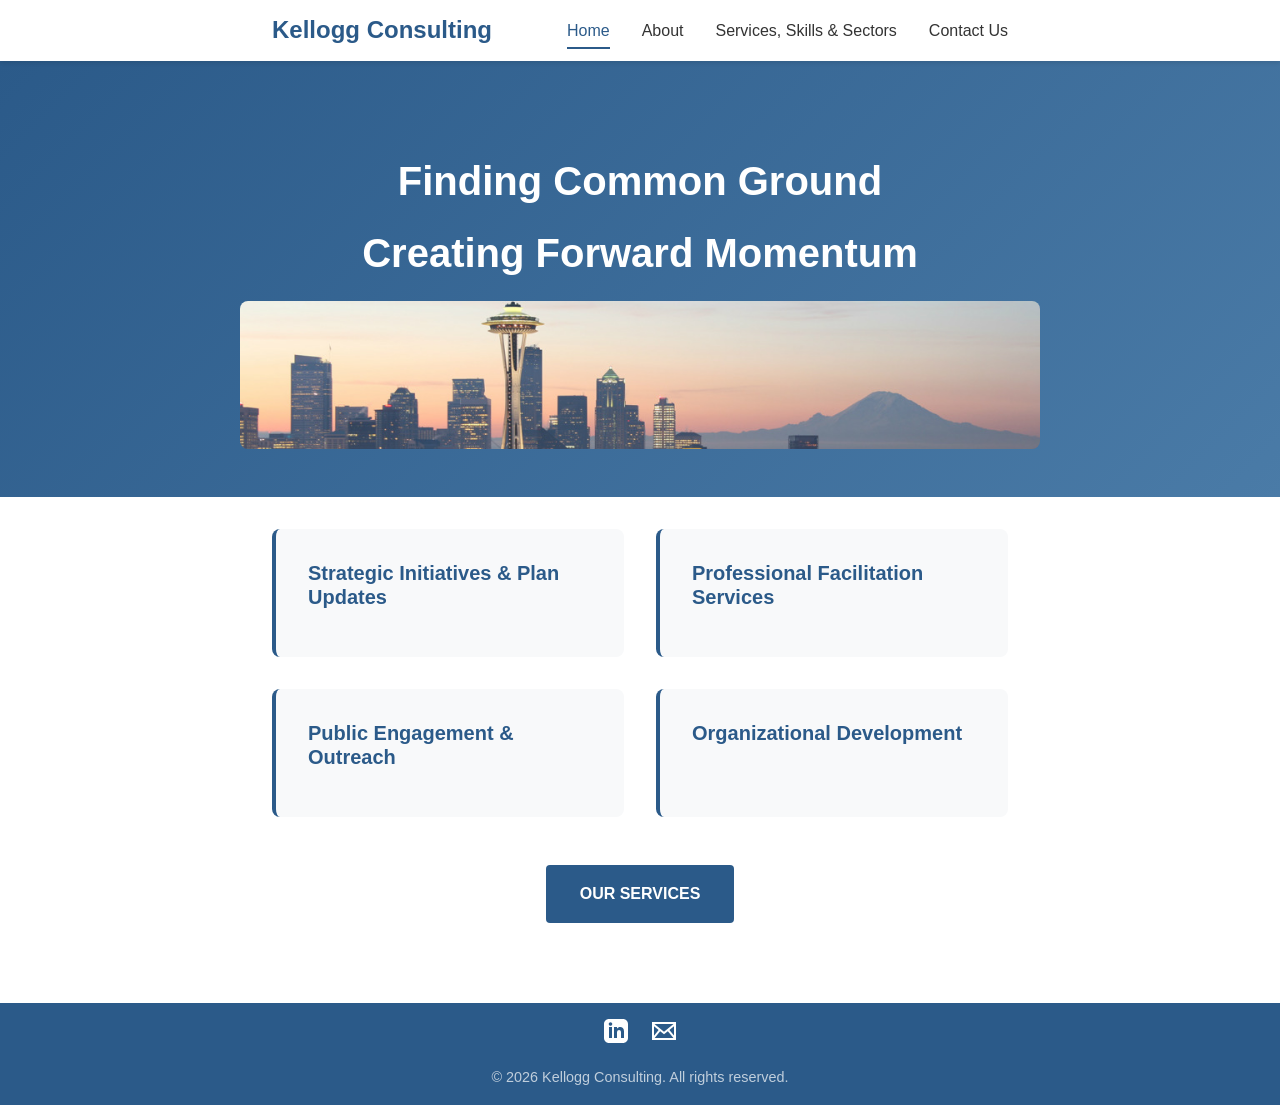
<file: index.html>
<!DOCTYPE html>
<html lang="en">
<head>
    <meta charset="UTF-8">
    <meta name="viewport" content="width=device-width, initial-scale=1.0">
    <meta name="description" content="Kellogg Consulting - Strategic Initiatives, Professional Facilitation, and Public Engagement Services">
    <title>Kellogg Consulting - Home</title>
    <link rel="stylesheet" href="css/style.css">
</head>
<body>
    <header>
        <nav class="navbar">
            <div class="container">
                <div class="nav-brand">
                    <h1>Kellogg Consulting</h1>
                </div>
                <ul class="nav-menu">
                    <li><a href="index.html" class="active">Home</a></li>
                    <li><a href="about.html">About</a></li>
                    <li><a href="services.html">Services, Skills & Sectors</a></li>
                    <li><a href="contact.html">Contact Us</a></li>
                </ul>
            </div>
        </nav>
    </header>
    <main>
        <section class="hero">
            <div class="hero-content">
                <h2>Finding Common Ground</h2>
                <h2>Creating Forward Momentum</h2>
                <div class="decorative-bar">
                    <img src="images/skyline.jpg" alt="" role="presentation">
                </div>
            </div>
        </section>

        <section class="services-overview">
            <div class="container">
                <div class="services-grid">
                    <div class="service-card">
                        <h3>Strategic Initiatives & Plan Updates</h3>
                    </div>
                    <div class="service-card">
                        <h3>Professional Facilitation Services</h3>
                    </div>
                    <div class="service-card">
                        <h3>Public Engagement & Outreach</h3>
                    </div>
                    <div class="service-card">
                        <h3>Organizational Development</h3>
                    </div>
                </div>
                <div class="cta-link">
                    <a href="services.html" class="btn btn-primary">OUR SERVICES</a>
                </div>
            </div>
        </section>
    </main>

    <footer>
        <div class="container">
            <div class="footer-content">
                <div class="footer-links">
                    <a href="https://www.linkedin.com/in/tamiekellogg" target="_blank" rel="noopener" aria-label="LinkedIn">
                        <svg width="24" height="24" viewBox="0 0 24 24" fill="currentColor">
                            <path d="M19 0h-14c-2.761 0-5 2.239-5 5v14c0 2.761 2.239 5 5 5h14c2.762 0 5-2.239 5-5v-14c0-2.761-2.238-5-5-5zm-11 19h-3v-11h3v11zm-1.5-12.268c-.966 0-1.75-.79-1.75-1.764s.784-1.764 1.75-1.764 1.75.79 1.75 1.764-.783 1.764-1.75 1.764zm13.5 12.268h-3v-5.604c0-3.368-4-3.113-4 0v5.604h-3v-11h3v1.765c1.396-2.586 7-2.777 7 2.476v6.759z"/>
                        </svg>
                    </a>
                    <a href="mailto:tamie@tamiekellogg.com" aria-label="Email">
                        <svg width="24" height="24" viewBox="0 0 24 24" fill="currentColor">
                            <path d="M0 3v18h24v-18h-24zm6.623 7.929l-4.623 5.712v-9.458l4.623 3.746zm-4.141-5.929h19.035l-9.517 7.713-9.518-7.713zm5.694 7.188l3.824 3.099 3.83-3.104 5.612 6.817h-18.779l5.513-6.812zm9.208-1.264l4.616-3.741v9.348l-4.616-5.607z"/>
                        </svg>
                    </a>
                </div>
                <p>&copy; 2026 Kellogg Consulting. All rights reserved.</p>
            </div>
        </div>
    </footer>
</body>
</html>
</file>
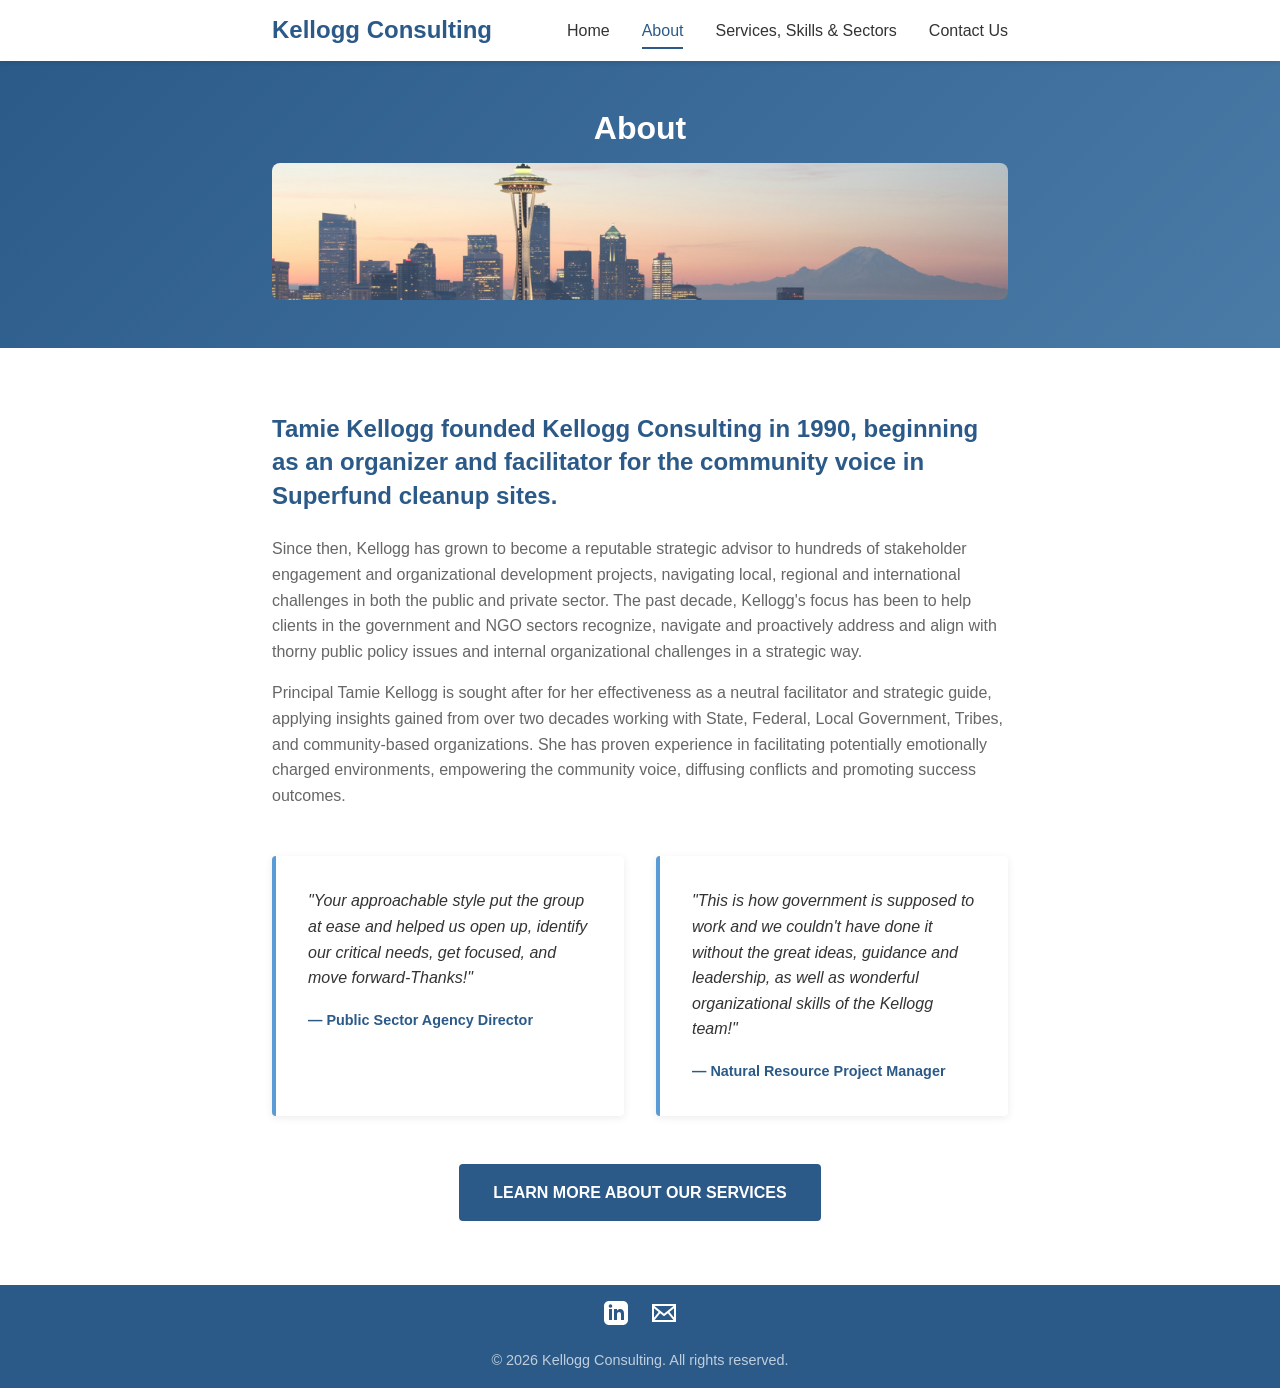
<file: about.html>
<!DOCTYPE html>
<html lang="en">
<head>
    <meta charset="UTF-8">
    <meta name="viewport" content="width=device-width, initial-scale=1.0">
    <meta name="description" content="About Tamie Kellogg and Kellogg Consulting - Over 30 years of strategic facilitation and organizational development">
    <title>About - Kellogg Consulting</title>
    <link rel="stylesheet" href="css/style.css">
</head>
<body>
    <header>
        <nav class="navbar">
            <div class="container">
                <div class="nav-brand">
                    <h1>Kellogg Consulting</h1>
                </div>
                <ul class="nav-menu">
                    <li><a href="index.html">Home</a></li>
                    <li><a href="about.html" class="active">About</a></li>
                    <li><a href="services.html">Services, Skills & Sectors</a></li>
                    <li><a href="contact.html">Contact Us</a></li>
                </ul>
            </div>
        </nav>
    </header>

    <main>
        <section class="page-header">
            <div class="container">
                <h2>About</h2>
                <div class="decorative-bar">
                    <img src="images/skyline.jpg" alt="" role="presentation">
                </div>
            </div>
        </section>

        <section class="about-content">
            <div class="container">
                <div class="about-main">
                    <h3>Tamie Kellogg founded Kellogg Consulting in 1990, beginning as an organizer and facilitator for the community voice in Superfund cleanup sites. </h3>
                    
                    <p>Since then, Kellogg has grown to become a reputable strategic advisor to hundreds of stakeholder engagement and organizational development projects, navigating local, regional and international challenges in both the public and private sector. The past decade, Kellogg's focus has been to help clients in the government and NGO sectors recognize, navigate and proactively address and align with thorny public policy issues and internal organizational challenges in a strategic way.</p>

                    <p>Principal Tamie Kellogg is sought after for her effectiveness as a neutral facilitator and strategic guide, applying insights gained from over two decades working with State, Federal, Local Government, Tribes, and community-based organizations. She has proven experience in facilitating potentially emotionally charged environments, empowering the community voice, diffusing conflicts and promoting success outcomes.</p>
                </div>

                <div class="testimonials">
                    <div class="testimonial">
                        <blockquote>
                            <p>"Your approachable style put the group at ease and helped us open up, identify our critical needs, get focused, and move forward-Thanks!"</p>
                            <cite>— Public Sector Agency Director</cite>
                        </blockquote>
                    </div>
                    <div class="testimonial">
                        <blockquote>
                            <p>"This is how government is supposed to work and we couldn't have done it without the great ideas, guidance and leadership, as well as wonderful organizational skills of the Kellogg team!"</p>
                            <cite>— Natural Resource Project Manager</cite>
                        </blockquote>
                    </div>
                </div>

                <div class="cta-link">
                    <a href="services.html" class="btn btn-primary">LEARN MORE ABOUT OUR SERVICES</a>
                </div>
            </div>
        </section>
    </main>

    <footer>
        <div class="container">
            <div class="footer-content">
                <div class="footer-links">
                    <a href="https://www.linkedin.com/in/tamiekellogg" target="_blank" rel="noopener" aria-label="LinkedIn">
                        <svg width="24" height="24" viewBox="0 0 24 24" fill="currentColor">
                            <path d="M19 0h-14c-2.761 0-5 2.239-5 5v14c0 2.761 2.239 5 5 5h14c2.762 0 5-2.239 5-5v-14c0-2.761-2.238-5-5-5zm-11 19h-3v-11h3v11zm-1.5-12.268c-.966 0-1.75-.79-1.75-1.764s.784-1.764 1.75-1.764 1.75.79 1.75 1.764-.783 1.764-1.75 1.764zm13.5 12.268h-3v-5.604c0-3.368-4-3.113-4 0v5.604h-3v-11h3v1.765c1.396-2.586 7-2.777 7 2.476v6.759z"/>
                        </svg>
                    </a>
                    <a href="mailto:tamie@tamiekellogg.com" aria-label="Email">
                        <svg width="24" height="24" viewBox="0 0 24 24" fill="currentColor">
                            <path d="M0 3v18h24v-18h-24zm6.623 7.929l-4.623 5.712v-9.458l4.623 3.746zm-4.141-5.929h19.035l-9.517 7.713-9.518-7.713zm5.694 7.188l3.824 3.099 3.83-3.104 5.612 6.817h-18.779l5.513-6.812zm9.208-1.264l4.616-3.741v9.348l-4.616-5.607z"/>
                        </svg>
                    </a>
                </div>
                <p>&copy; 2026 Kellogg Consulting. All rights reserved.</p>
            </div>
        </div>
    </footer>
</body>
</html>
</file>
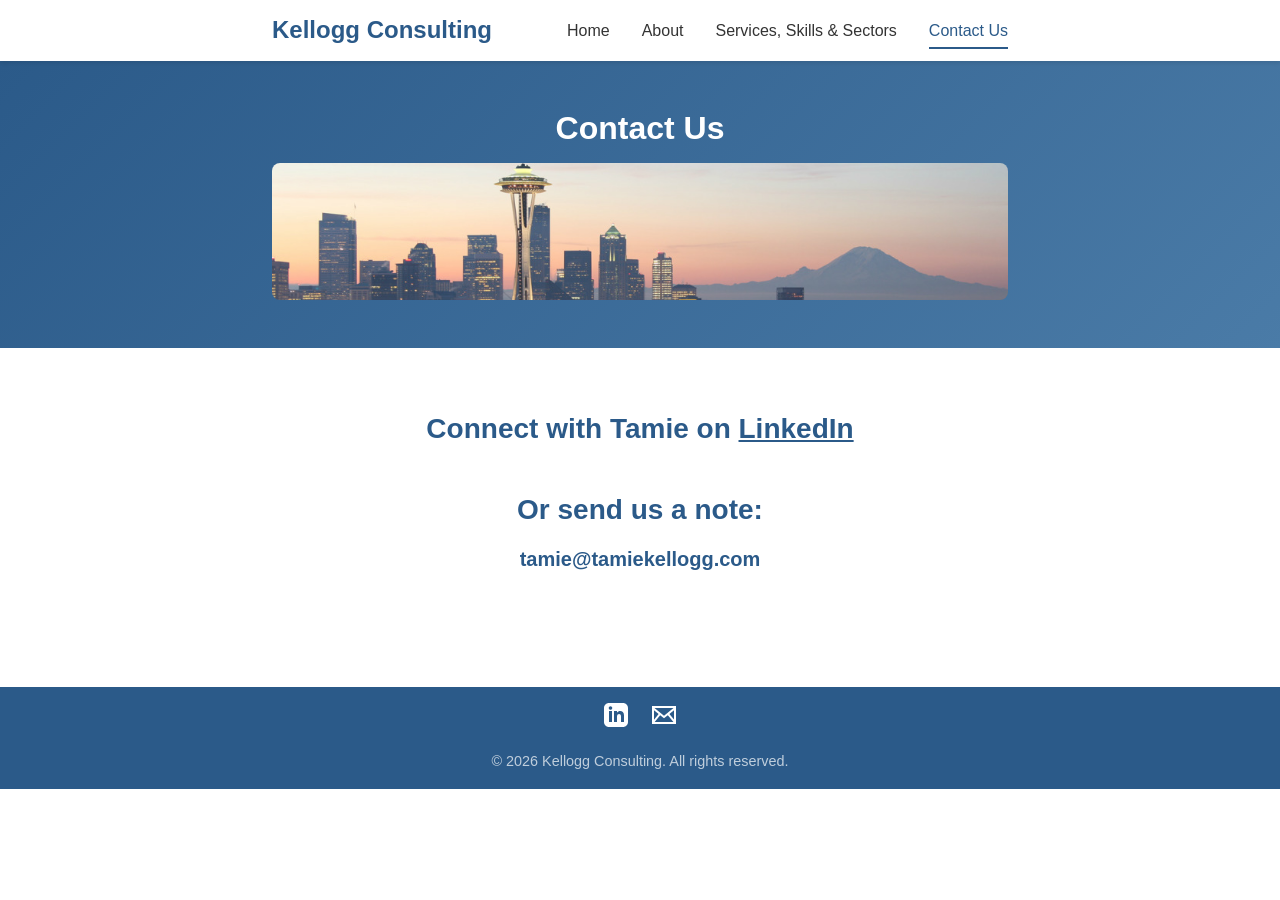
<file: contact.html>
<!DOCTYPE html>
<html lang="en">
<head>
    <meta charset="UTF-8">
    <meta name="viewport" content="width=device-width, initial-scale=1.0">
    <meta name="description" content="Contact Kellogg Consulting - Connect with Tamie Kellogg on LinkedIn or via email">
    <title>Contact Us - Kellogg Consulting</title>
    <link rel="stylesheet" href="css/style.css">
</head>
<body>
    <header>
        <nav class="navbar">
            <div class="container">
                <div class="nav-brand">
                    <h1>Kellogg Consulting</h1>
                </div>
                <ul class="nav-menu">
                    <li><a href="index.html">Home</a></li>
                    <li><a href="about.html">About</a></li>
                    <li><a href="services.html">Services, Skills & Sectors</a></li>
                    <li><a href="contact.html" class="active">Contact Us</a></li>
                </ul>
            </div>
        </nav>
    </header>

    <main>
        <section class="page-header">
            <div class="container">
                <h2>Contact Us</h2>
                <div class="decorative-bar">
                    <img src="images/skyline.jpg" alt="" role="presentation">
                </div>
            </div>
        </section>

        <section class="contact-content">
            <div class="container">
                <div class="contact-section">
                    <h3>Connect with Tamie on <a href="https://www.linkedin.com/in/tamiekellogg" target="_blank" rel="noopener">LinkedIn</a></h3>
                </div>

                <div class="contact-section">
                    <h3>Or send us a note:</h3>
                    <p class="contact-email"><a href="mailto:tamie@tamiekellogg.com">tamie@tamiekellogg.com</a></p>
                </div>
            </div>
        </section>
    </main>

    <footer>
        <div class="container">
            <div class="footer-content">
                <div class="footer-links">
                    <a href="https://www.linkedin.com/in/tamiekellogg" target="_blank" rel="noopener" aria-label="LinkedIn">
                        <svg width="24" height="24" viewBox="0 0 24 24" fill="currentColor">
                            <path d="M19 0h-14c-2.761 0-5 2.239-5 5v14c0 2.761 2.239 5 5 5h14c2.762 0 5-2.239 5-5v-14c0-2.761-2.238-5-5-5zm-11 19h-3v-11h3v11zm-1.5-12.268c-.966 0-1.75-.79-1.75-1.764s.784-1.764 1.75-1.764 1.75.79 1.75 1.764-.783 1.764-1.75 1.764zm13.5 12.268h-3v-5.604c0-3.368-4-3.113-4 0v5.604h-3v-11h3v1.765c1.396-2.586 7-2.777 7 2.476v6.759z"/>
                        </svg>
                    </a>
                    <a href="mailto:tamie@tamiekellogg.com" aria-label="Email">
                        <svg width="24" height="24" viewBox="0 0 24 24" fill="currentColor">
                            <path d="M0 3v18h24v-18h-24zm6.623 7.929l-4.623 5.712v-9.458l4.623 3.746zm-4.141-5.929h19.035l-9.517 7.713-9.518-7.713zm5.694 7.188l3.824 3.099 3.83-3.104 5.612 6.817h-18.779l5.513-6.812zm9.208-1.264l4.616-3.741v9.348l-4.616-5.607z"/>
                        </svg>
                    </a>
                </div>
                <p>&copy; 2026 Kellogg Consulting. All rights reserved.</p>
            </div>
        </div>
    </footer>
</body>
</html>
</file>
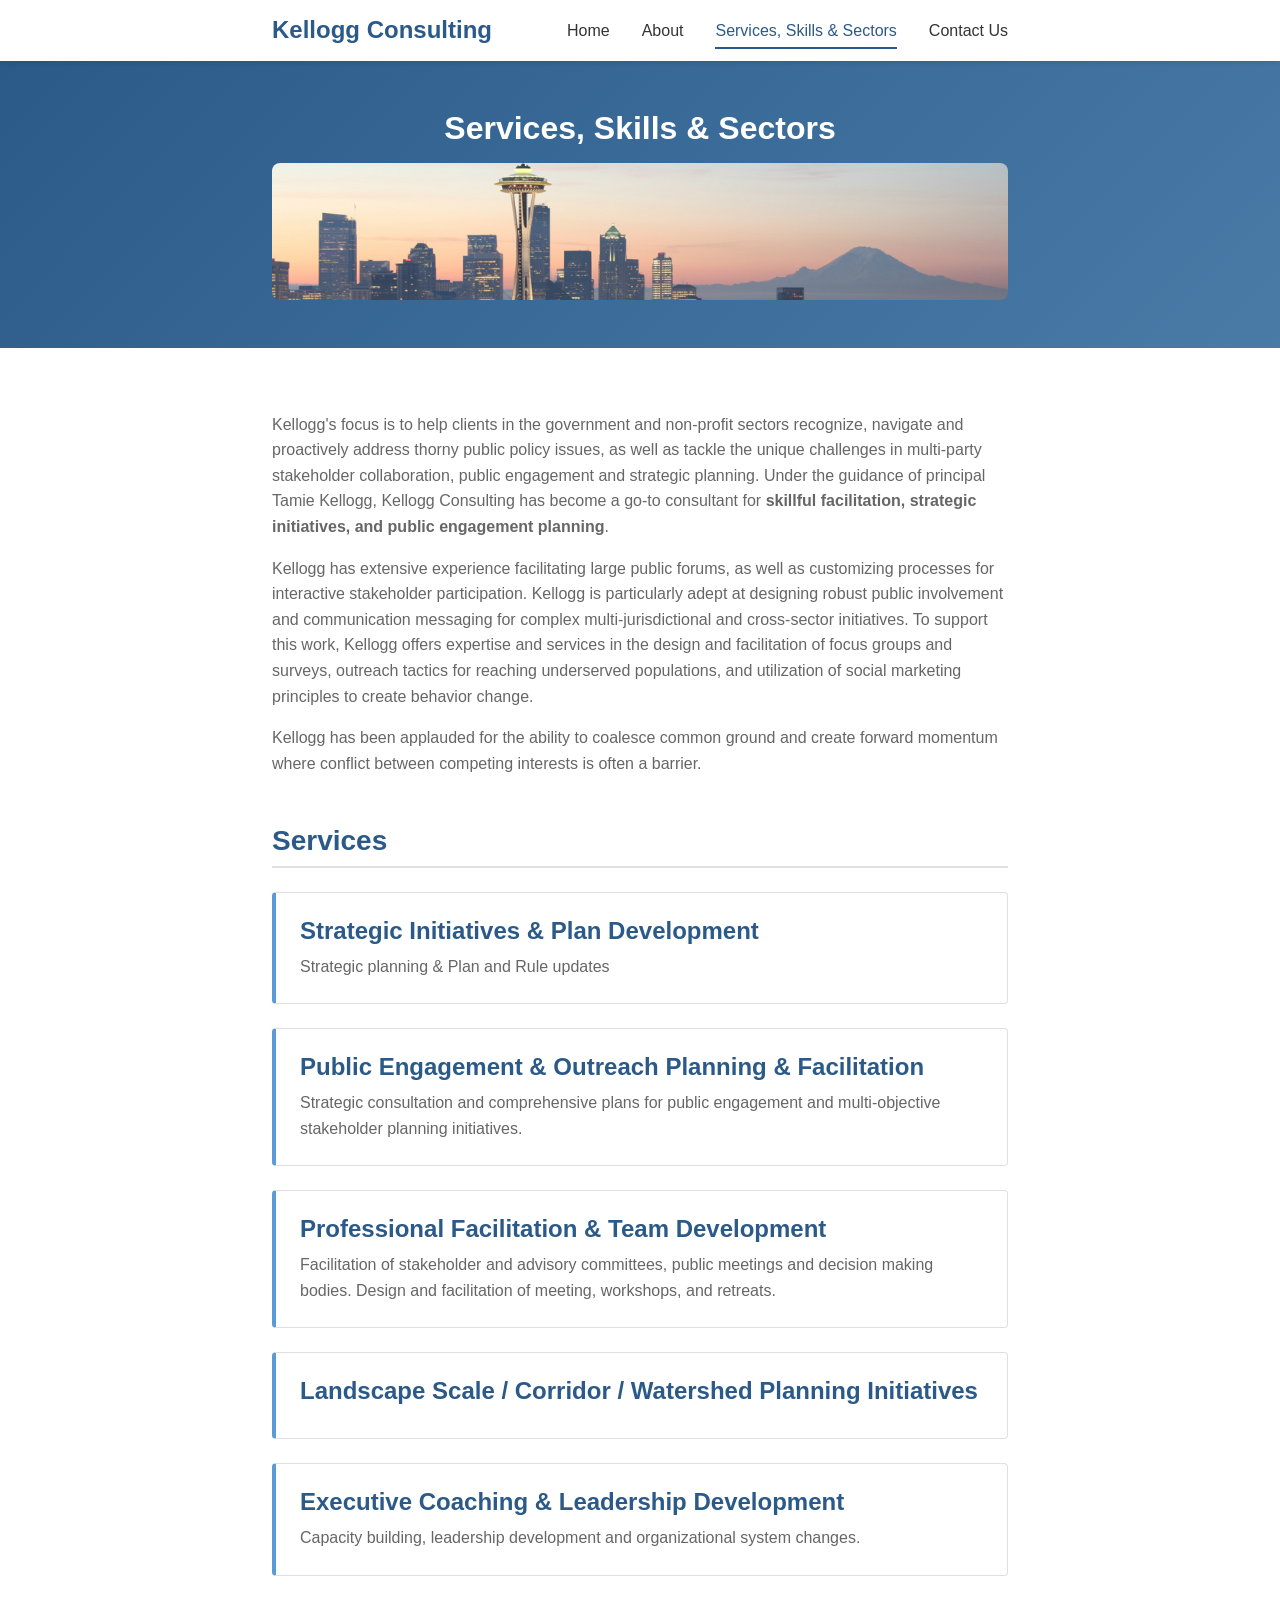
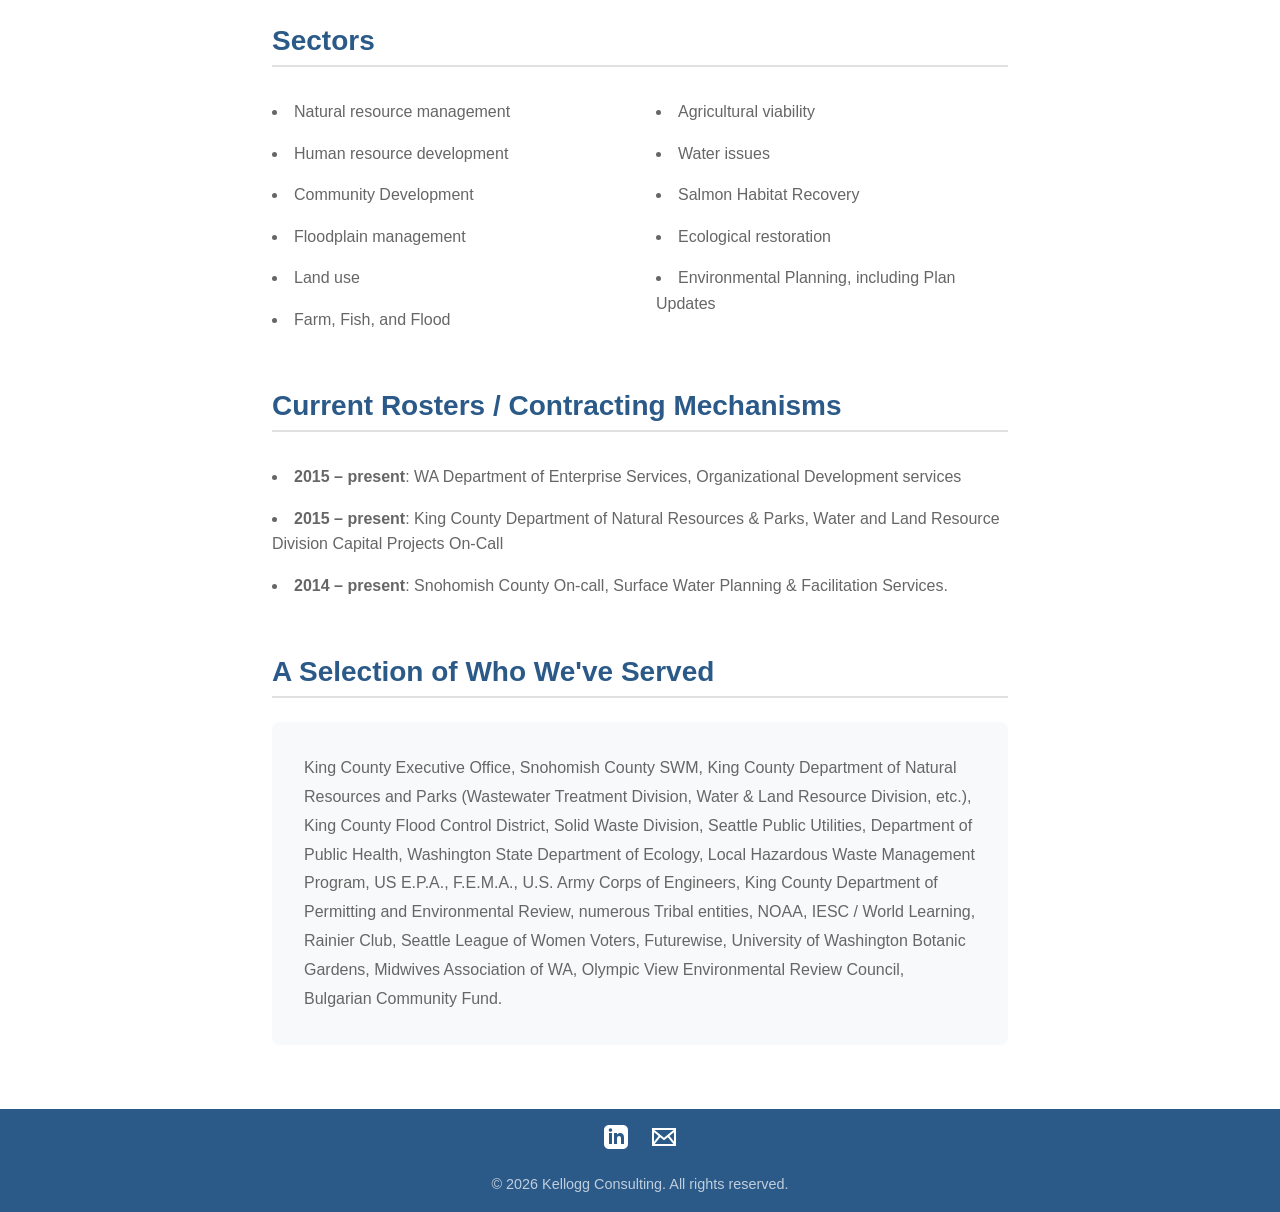
<file: services.html>
<!DOCTYPE html>
<html lang="en">
<head>
    <meta charset="UTF-8">
    <meta name="viewport" content="width=device-width, initial-scale=1.0">
    <meta name="description" content="Kellogg Consulting Services - Strategic planning, facilitation, public engagement, and organizational development">
    <title>Services, Skills & Sectors - Kellogg Consulting</title>
    <link rel="stylesheet" href="css/style.css">
</head>
<body>
    <header>
        <nav class="navbar">
            <div class="container">
                <div class="nav-brand">
                    <h1>Kellogg Consulting</h1>
                </div>
                <ul class="nav-menu">
                    <li><a href="index.html">Home</a></li>
                    <li><a href="about.html">About</a></li>
                    <li><a href="services.html" class="active">Services, Skills & Sectors</a></li>
                    <li><a href="contact.html">Contact Us</a></li>
                </ul>
            </div>
        </nav>
    </header>

    <main>
        <section class="page-header">
            <div class="container">
                <h2>Services, Skills & Sectors</h2>
                <div class="decorative-bar">
                    <img src="images/skyline.jpg" alt="" role="presentation">
                </div>
            </div>
        </section>

        <section class="services-detail">
            <div class="container">
                <p>Kellogg's focus is to help clients in the government and non-profit sectors recognize, navigate and proactively address thorny public policy issues, as well as tackle the unique challenges in multi-party stakeholder collaboration, public engagement and strategic planning. Under the guidance of principal Tamie Kellogg, Kellogg Consulting has become a go-to consultant for <b>skillful facilitation, strategic initiatives, and public engagement planning</b>.</p>

                <p>Kellogg has extensive experience facilitating large public forums, as well as customizing processes for interactive stakeholder participation. Kellogg is particularly adept at designing robust public involvement and communication messaging for complex multi-jurisdictional and cross-sector initiatives. To support this work, Kellogg offers expertise and services in the design and facilitation of focus groups and surveys, outreach tactics for reaching underserved populations, and utilization of social marketing principles to create behavior change.</p>

                <p>Kellogg has been applauded for the ability to coalesce common ground and create forward momentum where conflict between competing interests is often a barrier.</p>

                <h3>Services</h3>
                <div class="services-list">
                    <div class="service-item">
                        <h4>Strategic Initiatives & Plan Development</h4>
                        <p>Strategic planning & Plan and Rule updates</p>
                    </div>
                    <div class="service-item">
                        <h4>Public Engagement & Outreach Planning & Facilitation</h4>
                        <p>Strategic consultation and comprehensive plans for public engagement and multi-objective stakeholder planning initiatives.</p>
                    </div>
                    <div class="service-item">
                        <h4>Professional Facilitation & Team Development</h4>
                        <p>Facilitation of stakeholder and advisory committees, public meetings and decision making bodies. Design and facilitation of meeting, workshops, and retreats.</p>
                    </div>
                    <div class="service-item">
                        <h4>Landscape Scale / Corridor / Watershed Planning Initiatives</h4>
                    </div>
                    <div class="service-item">
                        <h4>Executive Coaching & Leadership Development</h4>
                        <p>Capacity building, leadership development and organizational system changes.</p>
                    </div>
                </div>

                <h3>Sectors</h3>
                <div class="sectors-grid">
                    <ul class="sectors-column">
                        <li>Natural resource management</li>
                        <li>Human resource development</li>
                        <li>Community Development</li>
                        <li>Floodplain management</li>
                        <li>Land use</li>
                        <li>Farm, Fish, and Flood</li>
                    </ul>
                    <ul class="sectors-column">
                        <li>Agricultural viability</li>
                        <li>Water issues</li>
                        <li>Salmon Habitat Recovery</li>
                        <li>Ecological restoration</li>
                        <li>Environmental Planning, including Plan Updates</li>
                    </ul>
                </div>

                <h3>Current Rosters / Contracting Mechanisms</h3>
                <ul class="rosters-list">
                    <li><b>2015 – present</b>: WA Department of Enterprise Services, Organizational Development services</li>
                    <li><b>2015 – present</b>: King County Department of Natural Resources & Parks, Water and Land Resource Division Capital Projects On-Call</li>
                    <li><b>2014 – present</b>: Snohomish County On-call, Surface Water Planning & Facilitation Services.</li>
                </ul>

                <h3>A Selection of Who We've Served</h3>
                <div class="clients-text">
                    <p>King County Executive Office, Snohomish County SWM, King County Department of Natural Resources and Parks (Wastewater Treatment Division, Water & Land Resource Division, etc.), King County Flood Control District, Solid Waste Division, Seattle Public Utilities, Department of Public Health, Washington State Department of Ecology, Local Hazardous Waste Management Program, US E.P.A., F.E.M.A., U.S. Army Corps of Engineers, King County Department of Permitting and Environmental Review, numerous Tribal entities, NOAA, IESC / World Learning, Rainier Club, Seattle League of Women Voters, Futurewise, University of Washington Botanic Gardens, Midwives Association of WA, Olympic View Environmental Review Council, Bulgarian Community Fund.</p>
                </div>
            </div>
        </section>
    </main>

    <footer>
        <div class="container">
            <div class="footer-content">
                <div class="footer-links">
                    <a href="https://www.linkedin.com/in/tamiekellogg" target="_blank" rel="noopener" aria-label="LinkedIn">
                        <svg width="24" height="24" viewBox="0 0 24 24" fill="currentColor">
                            <path d="M19 0h-14c-2.761 0-5 2.239-5 5v14c0 2.761 2.239 5 5 5h14c2.762 0 5-2.239 5-5v-14c0-2.761-2.238-5-5-5zm-11 19h-3v-11h3v11zm-1.5-12.268c-.966 0-1.75-.79-1.75-1.764s.784-1.764 1.75-1.764 1.75.79 1.75 1.764-.783 1.764-1.75 1.764zm13.5 12.268h-3v-5.604c0-3.368-4-3.113-4 0v5.604h-3v-11h3v1.765c1.396-2.586 7-2.777 7 2.476v6.759z"/>
                        </svg>
                    </a>
                    <a href="mailto:tamie@tamiekellogg.com" aria-label="Email">
                        <svg width="24" height="24" viewBox="0 0 24 24" fill="currentColor">
                            <path d="M0 3v18h24v-18h-24zm6.623 7.929l-4.623 5.712v-9.458l4.623 3.746zm-4.141-5.929h19.035l-9.517 7.713-9.518-7.713zm5.694 7.188l3.824 3.099 3.83-3.104 5.612 6.817h-18.779l5.513-6.812zm9.208-1.264l4.616-3.741v9.348l-4.616-5.607z"/>
                        </svg>
                    </a>
                </div>
                <p>&copy; 2026 Kellogg Consulting. All rights reserved.</p>
            </div>
        </div>
    </footer>
</body>
</html>
</file>
<file: css/style.css>
/* ===================================
   Kellogg Consulting - Main Stylesheet
   =================================== */

/* CSS Variables for Brand Colors */
:root {
    --primary-blue: #2b5a89;
    --secondary-blue: #4a7ba7;
    --light-blue: #6fa3d0;
    --dark-blue: #1a3a5c;
    --accent-blue: #5b9bd5;
    --text-dark: #333333;
    --text-light: #666666;
    --background-light: #f8f9fa;
    --white: #ffffff;
    --border-color: #e0e0e0;
}

/* Reset and Base Styles */
* {
    margin: 0;
    padding: 0;
    box-sizing: border-box;
}

html {
    font-size: 16px;
    scroll-behavior: smooth;
}

body {
    font-family: -apple-system, BlinkMacSystemFont, 'Segoe UI', Roboto, 'Helvetica Neue', Arial, sans-serif;
    line-height: 1.6;
    color: var(--text-dark);
    background-color: var(--white);
}

/* Typography */
h1, h2, h3, h4, h5, h6 {
    line-height: 1.2;
    margin-bottom: 1rem;
    font-weight: 600;
    color: var(--dark-blue);
}

h1 { font-size: 2.5rem; }
h2 { font-size: 2rem; }
h3 { font-size: 1.75rem; }
h4 { font-size: 1.5rem; }
h5 { font-size: 1.25rem; }
h6 { font-size: 1rem; }

p {
    margin-bottom: 1rem;
    color: var(--text-light);
}

a {
    color: var(--primary-blue);
    text-decoration: none;
    transition: color 0.3s ease;
}

a:hover {
    color: var(--secondary-blue);
}

/* Container */
.container {
    max-width: 800px;
    margin: 0 auto;
    padding: 0 2rem;
}

/* Navigation */
.navbar {
    background-color: var(--white);
    box-shadow: 0 2px 4px rgba(0, 0, 0, 0.1);
    position: sticky;
    top: 0;
    z-index: 1000;
    padding: 1rem 0;
}

.navbar .container {
    display: flex;
    justify-content: space-between;
    align-items: center;
}

.nav-brand h1 {
    font-size: 1.5rem;
    color: var(--primary-blue);
    margin: 0;
}

.nav-menu {
    display: flex;
    list-style: none;
    gap: 2rem;
}

.nav-menu a {
    color: var(--text-dark);
    font-weight: 500;
    padding: 0.5rem 0;
    border-bottom: 2px solid transparent;
    transition: all 0.3s ease;
}

.nav-menu a:hover,
.nav-menu a.active {
    color: var(--primary-blue);
    border-bottom-color: var(--primary-blue);
}

/* Decorative Bar */
.decorative-bar {
    width: 100%;
    display: flex;
    align-items: center;
    justify-content: center;
}

.decorative-bar img {
    width: 100%;
    height: auto;
    object-fit: cover;
    border-radius: 8px;
}

/* Hero Section */
.hero {
    background: linear-gradient(135deg, var(--primary-blue) 0%, var(--secondary-blue) 100%);
    color: var(--white);
    padding: 6rem 2rem;
    text-align: center;
    padding-bottom: 3rem;
}

.hero-content {
    max-width: 800px;
    margin: 0 auto;
}

.hero h2 {
    color: var(--white);
    font-size: 2.5rem;
    margin-bottom: 1.5rem;
}

.hero p {
    color: rgba(255, 255, 255, 0.9);
    font-size: 1.25rem;
    margin-bottom: 2rem;
}

/* Buttons */
.btn {
    display: inline-block;
    padding: 0.875rem 2rem;
    border-radius: 4px;
    font-weight: 600;
    text-align: center;
    cursor: pointer;
    transition: all 0.3s ease;
    border: 2px solid transparent;
}

.btn-primary {
    background-color: var(--primary-blue);
    color: var(--white);
}

.btn-primary:hover {
    background-color: transparent;
    border-color: var(--white);
    color: var(--primary-blue);
}

.btn-secondary {
    background-color: var(--primary-blue);
    color: var(--white);
}

.btn-secondary:hover {
    background-color: var(--secondary-blue);
}

/* Services Overview (Home Page) */
.services-overview {
    padding: 5rem 2rem;
    padding-top: 0;
    background-color: var(--white);
}

.services-grid {
    display: grid;
    grid-template-columns: repeat(auto-fit, minmax(250px, 1fr));
    gap: 2rem;
    margin-top: 2rem;
}

.service-card {
    padding: 2rem;
    background-color: var(--background-light);
    border-radius: 8px;
    border-left: 4px solid var(--primary-blue);
    transition: transform 0.3s ease, box-shadow 0.3s ease;
}

.service-card:hover {
    transform: translateY(-5px);
    box-shadow: 0 8px 16px rgba(0, 0, 0, 0.1);
}

.service-card h3 {
    font-size: 1.25rem;
    margin-bottom: 1rem;
    color: var(--primary-blue);
}

.service-card p {
    font-size: 1rem;
    margin: 0;
}

.cta-link {
    text-align: center;
    margin-top: 3rem;
}

/* Page Header */
.page-header {
    background: linear-gradient(135deg, var(--primary-blue) 0%, var(--secondary-blue) 100%);
    color: var(--white);
    padding: 3rem 2rem;
    text-align: center;
}

.page-header h2 {
    color: var(--white);
}

/* About Content */
.about-content {
    padding: 4rem 2rem;
}

.about-main {
    margin-bottom: 3rem;
}

.about-main h3 {
    color: var(--primary-blue);
    font-size: 1.5rem;
    line-height: 1.4;
    margin-bottom: 1.5rem;
}

.company-description {
    margin-bottom: 3rem;
    padding: 2rem;
    background-color: var(--background-light);
    border-radius: 8px;
}

.testimonials {
    display: grid;
    grid-template-columns: repeat(auto-fit, minmax(300px, 1fr));
    gap: 2rem;
    margin: 3rem 0;
}

.testimonial {
    padding: 2rem;
    background-color: var(--white);
    border-left: 4px solid var(--accent-blue);
    box-shadow: 0 2px 8px rgba(0, 0, 0, 0.08);
    border-radius: 4px;
}

.testimonial blockquote {
    margin: 0;
}

.testimonial p {
    font-style: italic;
    color: var(--text-dark);
    margin-bottom: 1rem;
}

.testimonial cite {
    color: var(--primary-blue);
    font-style: normal;
    font-weight: 600;
    font-size: 0.9rem;
}

/* Services Detail Page */
.services-detail {
    padding: 4rem 2rem;
}

.intro-text {
    margin-bottom: 3rem;
    padding: 2rem;
    background-color: var(--background-light);
    border-radius: 8px;
}

.services-detail h3 {
    color: var(--primary-blue);
    margin-top: 3rem;
    margin-bottom: 1.5rem;
    padding-bottom: 0.5rem;
    border-bottom: 2px solid var(--border-color);
}

.services-list {
    display: grid;
    gap: 1.5rem;
    margin-bottom: 3rem;
}

.service-item {
    padding: 1.5rem;
    background-color: var(--white);
    border: 1px solid var(--border-color);
    border-radius: 4px;
    border-left: 4px solid var(--accent-blue);
}

.service-item h4 {
    color: var(--primary-blue);
    margin-bottom: 0.5rem;
}

.service-item p {
    margin: 0;
}

.sectors-grid {
    display: grid;
    grid-template-columns: repeat(auto-fit, minmax(300px, 1fr));
    gap: 2rem;
    margin-bottom: 3rem;
}

.sectors-column {
    list-style-position: inside;
    list-style-type: disc;
}

.sectors-column li {
    padding: 0.5rem 0;
    color: var(--text-light);
}

.rosters-list {
    list-style-position: inside;
    list-style-type: disc;
    margin-bottom: 3rem;
}

.rosters-list li {
    padding: 0.5rem 0;
    color: var(--text-light);
}

.clients-text {
    padding: 2rem;
    background-color: var(--background-light);
    border-radius: 8px;
}

.clients-text p {
    margin: 0;
    line-height: 1.8;
}

/* Contact Page */
.contact-content {
    padding: 4rem 2rem;
}

.contact-section {
    margin-bottom: 3rem;
    text-align: center;
}

.contact-section h3 {
    color: var(--primary-blue);
    margin-bottom: 1rem;
}

.contact-section h3 a {
    color: var(--primary-blue);
    text-decoration: underline;
}

.contact-section h3 a:hover {
    color: var(--secondary-blue);
}

.contact-email {
    font-size: 1.25rem;
    margin: 0;
}

.contact-email a {
    color: var(--primary-blue);
    font-weight: 600;
}

.cta-link {
    text-align: center;
    margin-top: 3rem;
}

footer {
    background-color: var(--primary-blue);
    padding: 1rem;
}

.footer-content {
    display: flex;
    flex-direction: column;
    align-items: center;
    gap: 1rem;
}

.footer-links {
    display: flex;
    gap: 1.5rem;
}

.footer-links a {
    color: var(--white);
    transition: opacity 0.3s ease;
}

.footer-links a:hover {
    opacity: 0.7;
}

footer p {
    color: rgba(255, 255, 255, 0.7);
    margin: 0;
    font-size: 0.9rem;
}

/* Responsive Design */
@media (max-width: 768px) {
    .navbar .container {
        flex-direction: column;
        gap: 1rem;
    }

    .nav-menu {
        flex-wrap: wrap;
        gap: 1rem;
        justify-content: center;
    }

    .decorative-bar {
        height: 80px;
    }

    .hero {
        padding: 4rem 1rem;
    }

    .hero h2 {
        font-size: 2rem;
    }

    .hero p {
        font-size: 1.125rem;
    }

    h1 { font-size: 2rem; }
    h2 { font-size: 1.75rem; }
    h3 { font-size: 1.5rem; }

    .services-grid,
    .testimonials,
    .sectors-grid,
    .contact-methods {
        grid-template-columns: 1fr;
    }

    .sectors-grid {
        gap: 0;
    }

    .container {
        padding: 0 1rem;
    }
}

@media (max-width: 480px) {
    html {
        font-size: 14px;
    }

    .decorative-bar {
        height: 60px;
    }

    .btn {
        display: block;
        width: 100%;
    }
}
</file>
